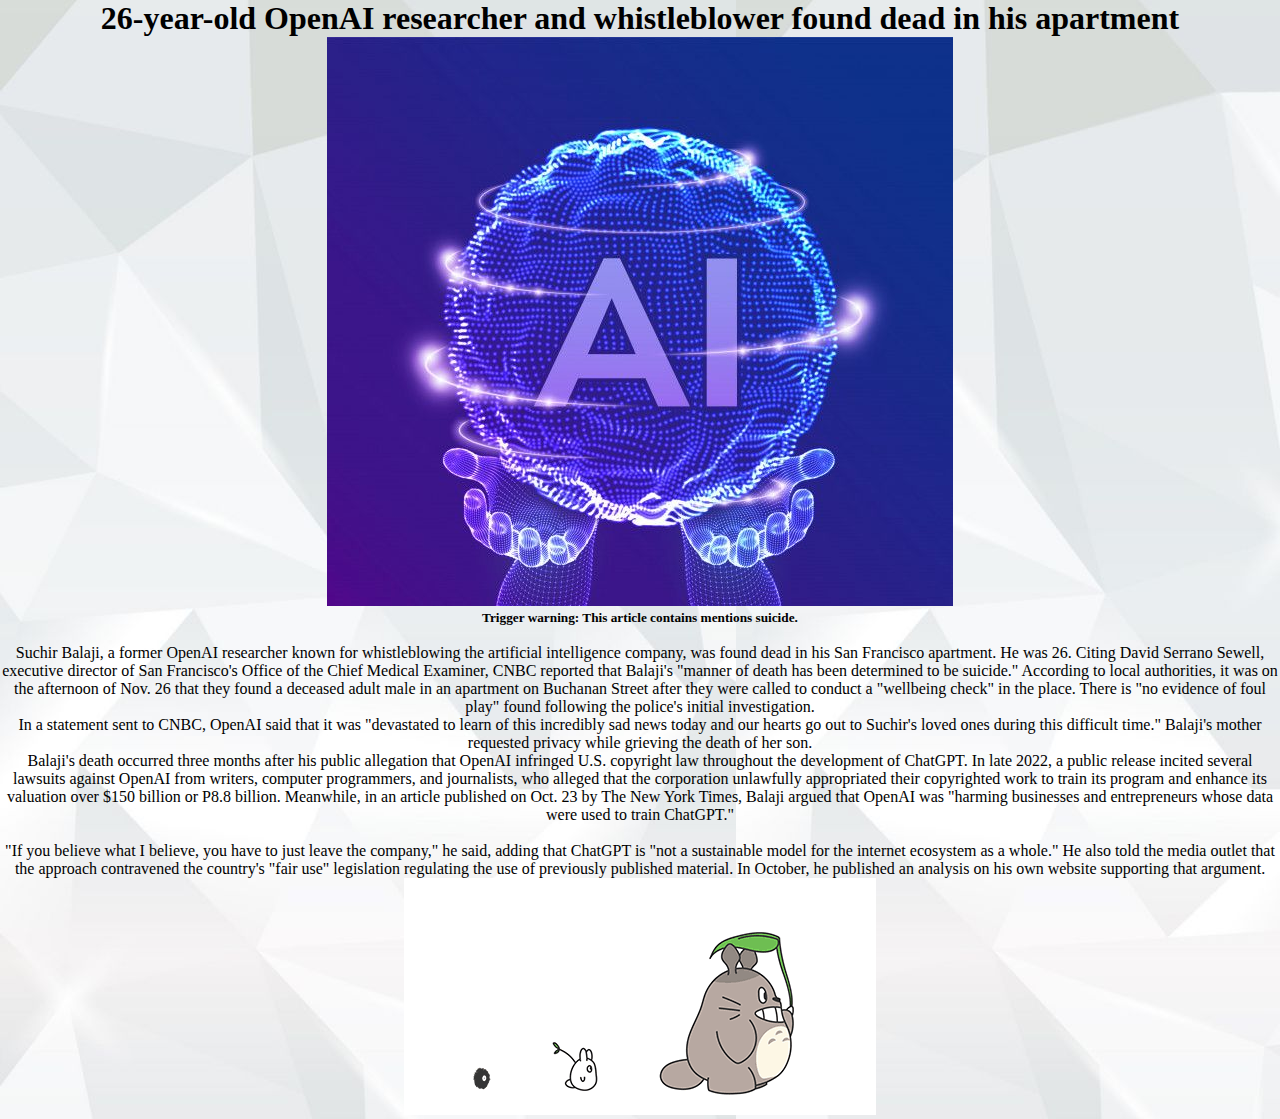
<file: ai.html>
<!DOCTYPE html>
<html lang="en">
<head>
    <meta charset="UTF-8">
    <meta name="viewport" content="width=device-width, initial-scale=1.0">
    <title>26-year-old OpenAI researcher and whistleblower found dead in his apartment</title>
    <link rel="stylesheet" href="style.css"> 
    <link rel="shortcut icon" href="image/favicon.png" type="image/x-icon">

</head>
<body>
    <h1>26-year-old OpenAI researcher and whistleblower found dead in his apartment</h1>
    <img src="image/ai.jpg" alt="">
    <p>
       <h5> Trigger warning: This article contains mentions suicide. </h5>
       <br>

        
        Suchir Balaji, a former OpenAI researcher known for whistleblowing the artificial intelligence company, was found dead in his San Francisco apartment. He was 26. 
        
        Citing David Serrano Sewell, executive director of San Francisco's Office of the Chief Medical Examiner, CNBC reported that Balaji's "manner of death has been determined to be suicide." 
        
        According to local authorities, it was on the afternoon of Nov. 26 that they found a deceased adult male in an apartment on Buchanan Street after they were called to conduct a "wellbeing check" in the place. 
        
        There is "no evidence of foul play" found following the police's initial investigation.

       <br>
       
        
        
        In a statement sent to CNBC, OpenAI said that it was "devastated to learn of this incredibly sad news today and our hearts go out to Suchir's loved ones during this difficult time."
        
        Balaji's mother requested privacy while grieving the death of her son. 
        <br>


        
        Balaji's death occurred three months after his public allegation that OpenAI infringed U.S. copyright law throughout the development of ChatGPT. 
        
        In late 2022, a public release incited several lawsuits against OpenAI from writers, computer programmers, and journalists, who alleged that the corporation unlawfully appropriated their copyrighted work to train its program and enhance its valuation over $150 billion or P8.8 billion. 
        
        Meanwhile, in an article published on Oct. 23 by The New York Times, Balaji argued that OpenAI was "harming businesses and entrepreneurs whose data were used to train ChatGPT." 
        <br>
        <br>
        
        "If you believe what I believe, you have to just leave the company," he said, adding that ChatGPT is "not a sustainable model for the internet ecosystem as a whole."
        

        He also told the media outlet that the approach contravened the country's "fair use" legislation regulating the use of previously published material. In October, he published an analysis on his own website supporting that argument.</p>
    <img src="image/WALK.gif" alt="">
</body>
</html>
</file>
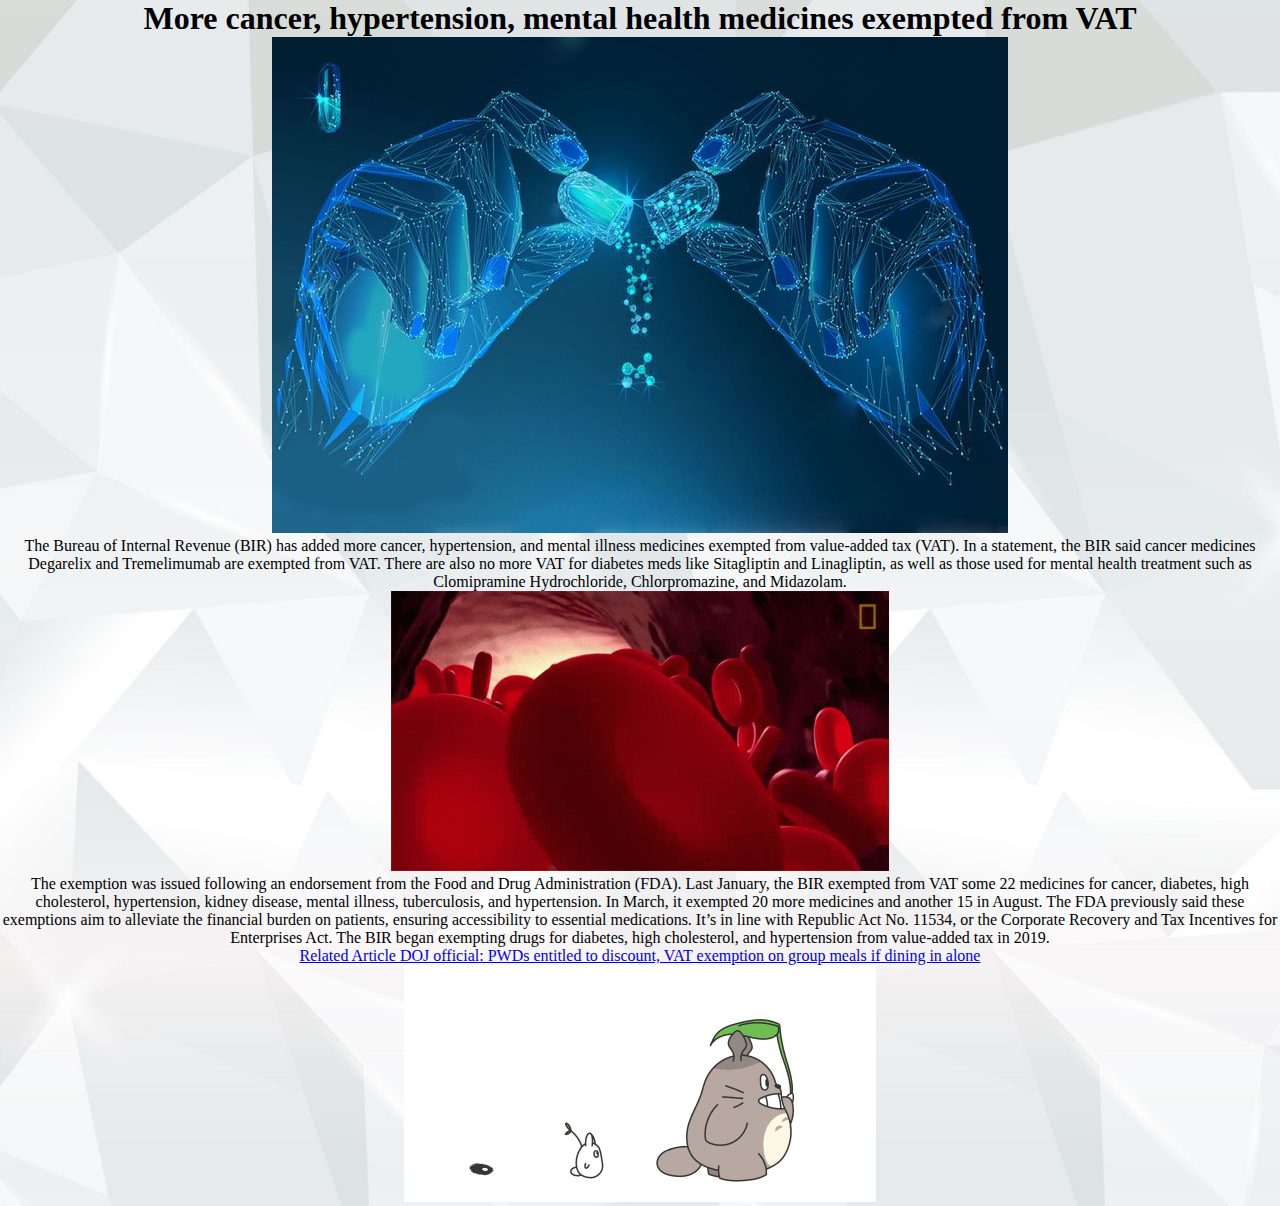
<file: cancer.html>
<!DOCTYPE html>
<html lang="en">
<head>
    <meta charset="UTF-8">
    <meta name="viewport" content="width=device-width, initial-scale=1.0">
    <title>More cancer, hypertension, mental health medicines exempted from VAT</title>
    <link rel="stylesheet" href="style.css">
    <link rel="shortcut icon" href="image/favicon.png" type="image/x-icon">
</head>
<body>
    <h1>More cancer, hypertension, mental health medicines exempted from VAT</h1>
    
    <img src="image/med.jpg" alt="">

    <p>
        The Bureau of Internal Revenue (BIR) has added more cancer, hypertension, and mental illness medicines exempted from value-added tax (VAT).
        
        In a statement, the BIR said cancer medicines Degarelix and Tremelimumab are exempted from VAT.
        
        There are also no more VAT for diabetes meds like Sitagliptin and Linagliptin, as well as those used for mental health treatment such as Clomipramine Hydrochloride, Chlorpromazine, and Midazolam.</p>

         <img src="image/GIF.MED.gif" alt="">

        <p>The exemption was issued following an endorsement from the Food and Drug Administration (FDA).


            Last January, the BIR exempted from VAT some 22 medicines for cancer, diabetes, high cholesterol, hypertension, kidney disease, mental illness, tuberculosis, and hypertension.
            
            In March, it exempted 20 more medicines and another 15 in August.
            
            The FDA previously said these exemptions aim to alleviate the financial burden on patients, ensuring accessibility to essential medications. It’s in line with Republic Act No. 11534, or the Corporate Recovery and Tax Incentives for Enterprises Act.
            
            The BIR began exempting drugs for diabetes, high cholesterol, and hypertension from value-added tax in 2019.</p>

       <a href="https://philstarlife.com/news-and-views/216816-doj-official-pwds-discount-vat-exemption-group-meals-if-dining-in-alone">
        Related Article
        DOJ official: PWDs entitled to discount, VAT exemption on group meals if dining in alone</a>   

        <br>
        <img src="image/WALK.gif" alt="">
</body>

</html>
</file>
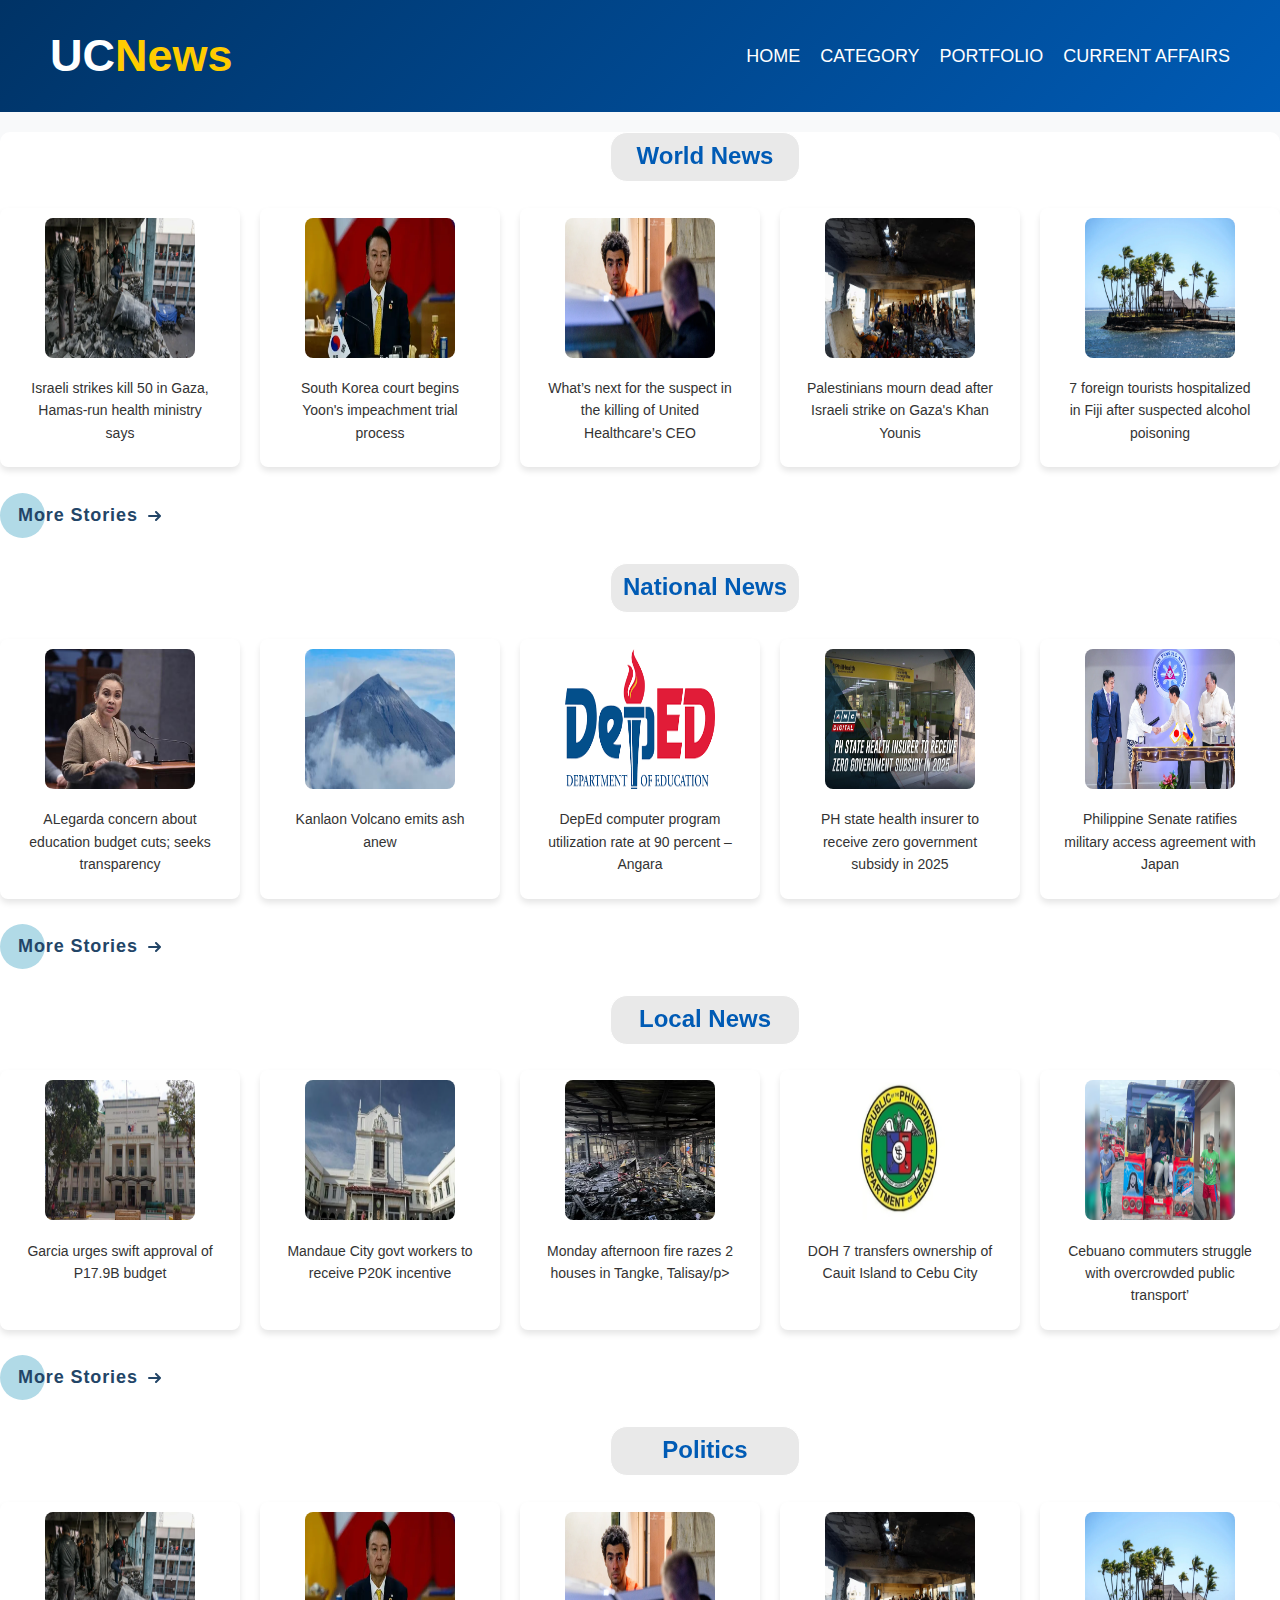
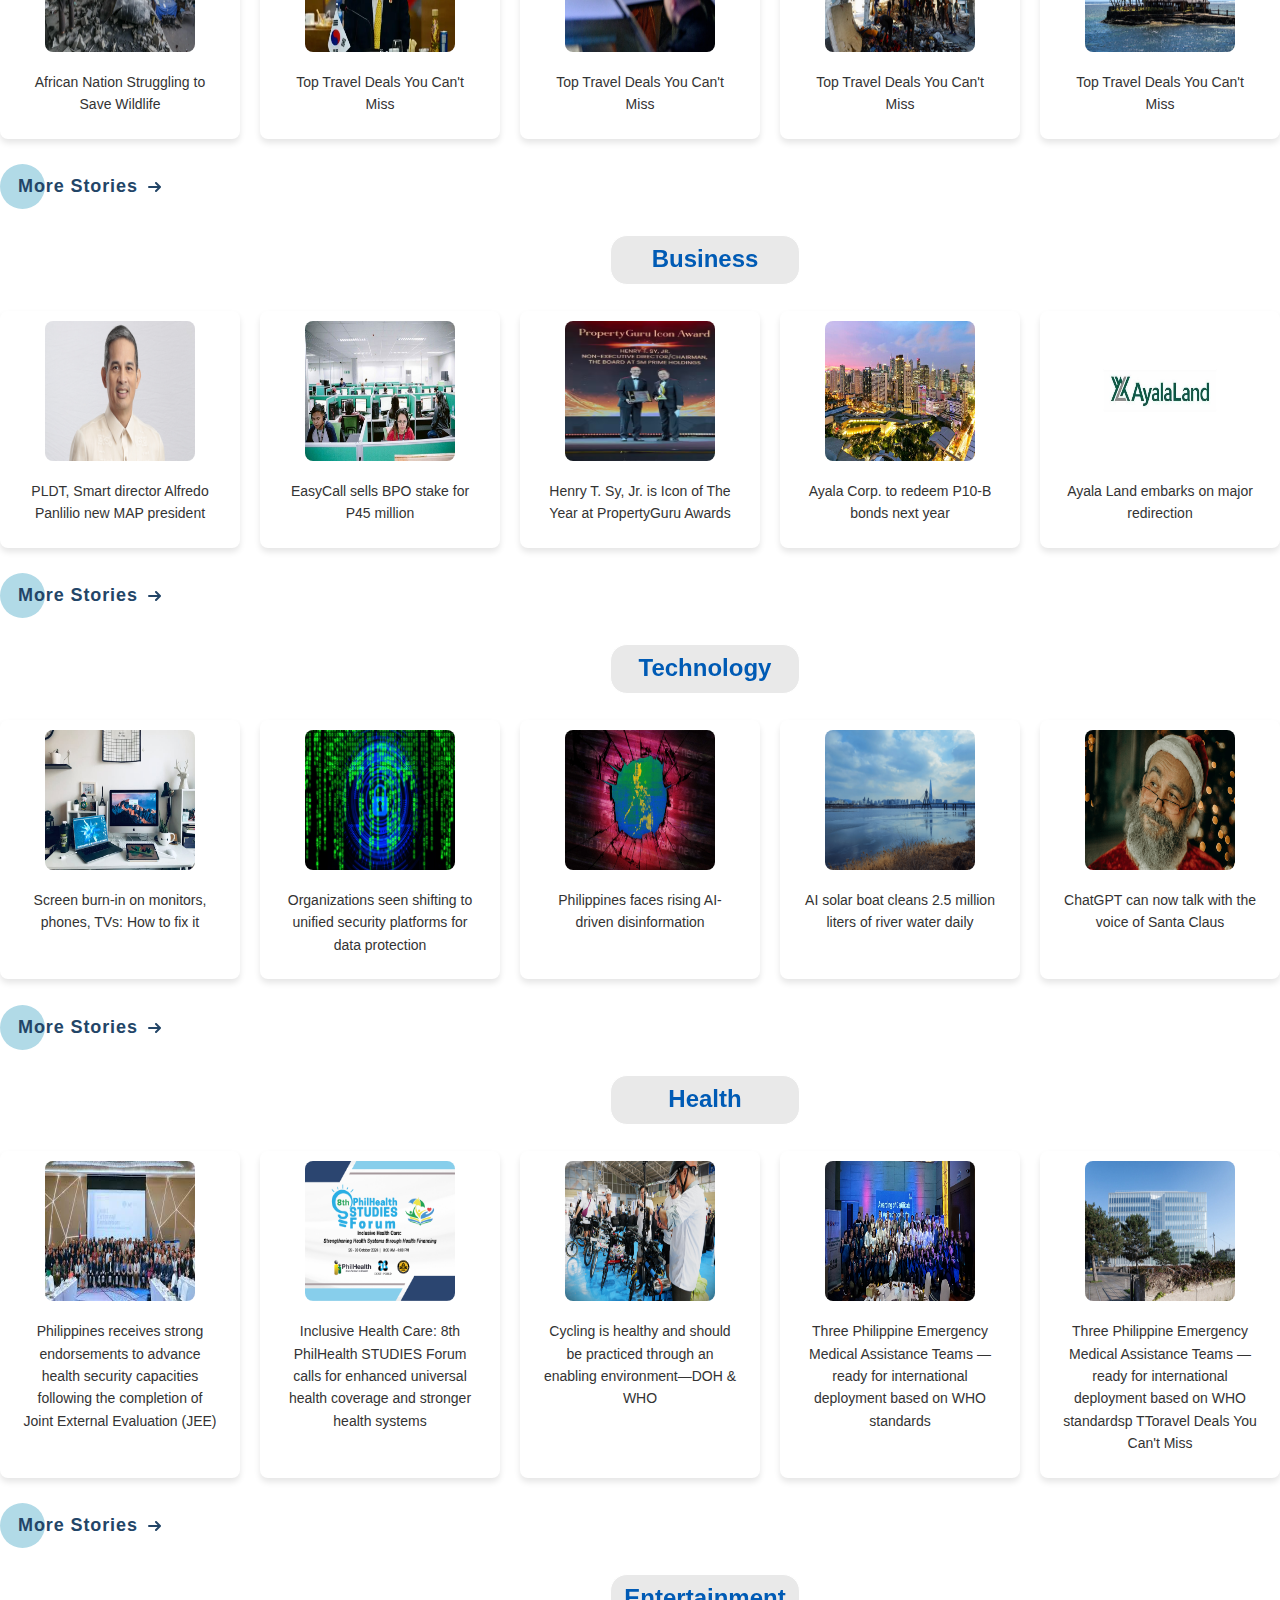
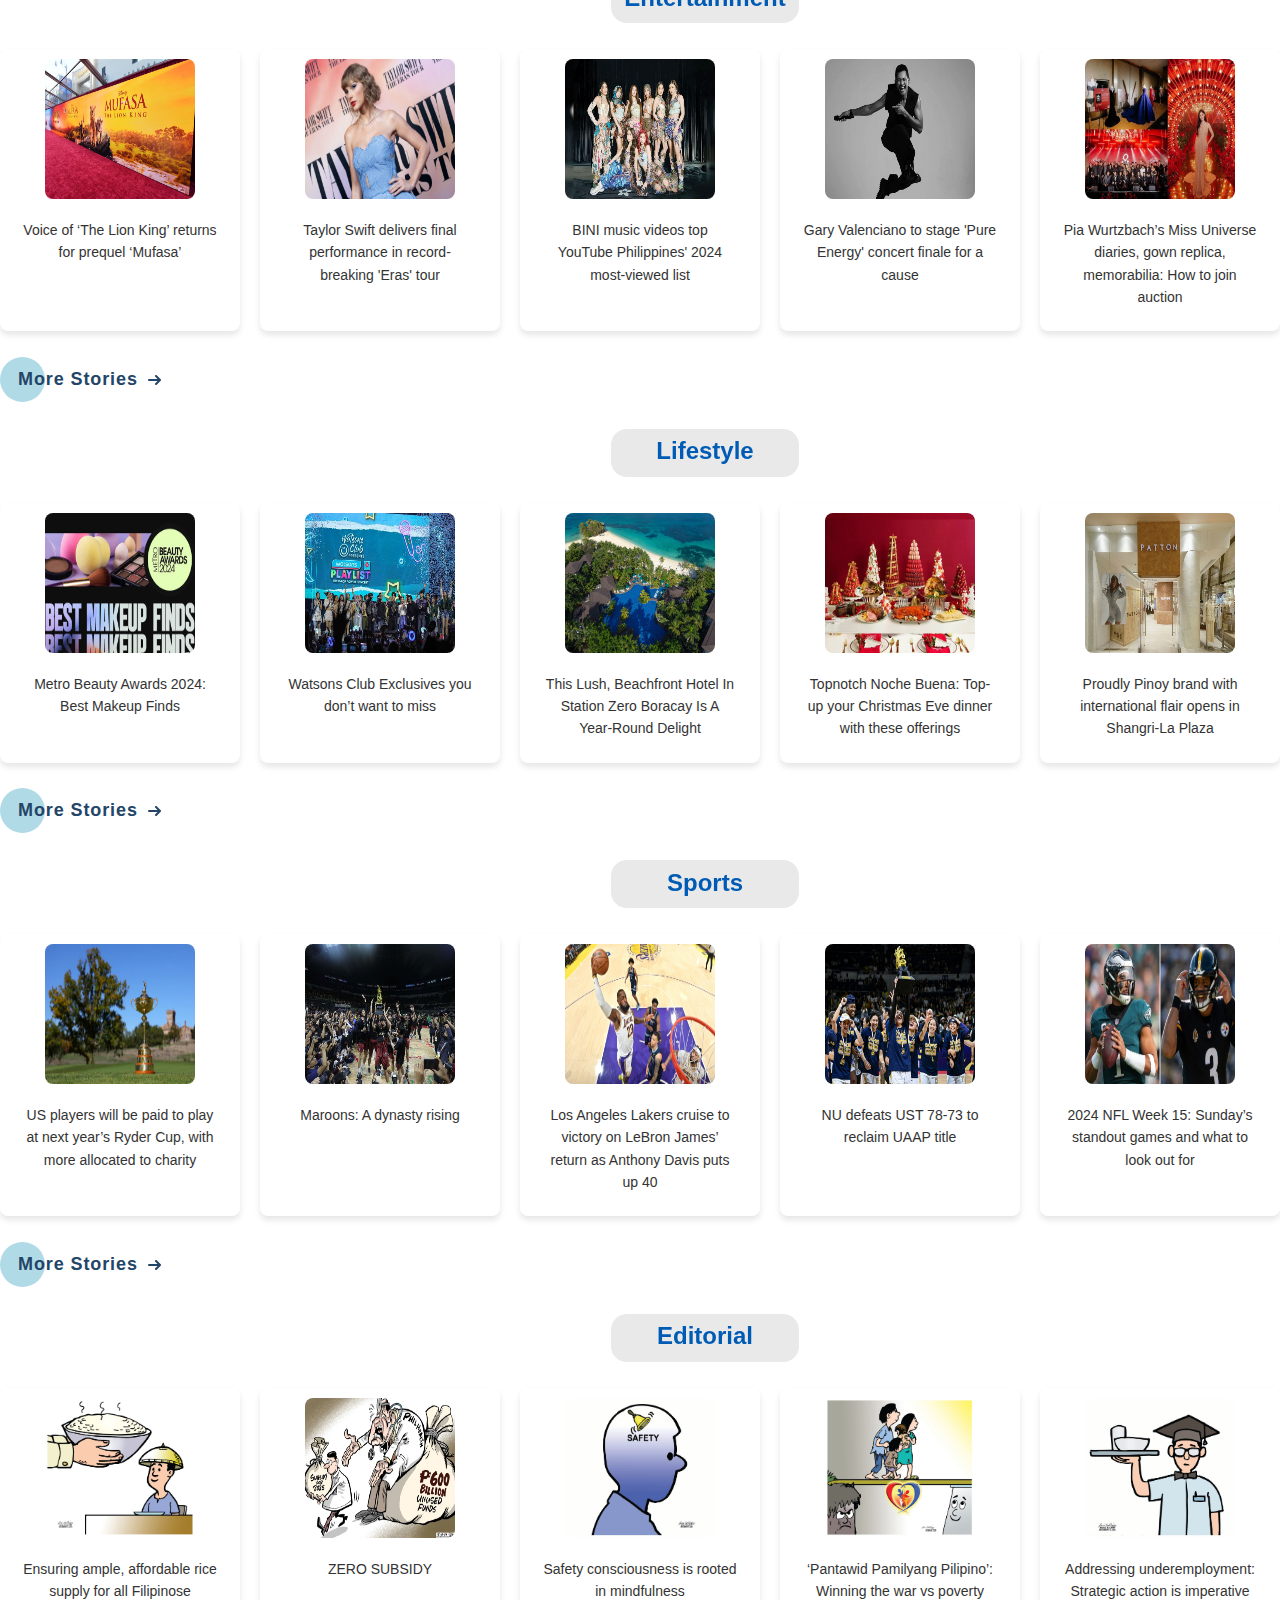
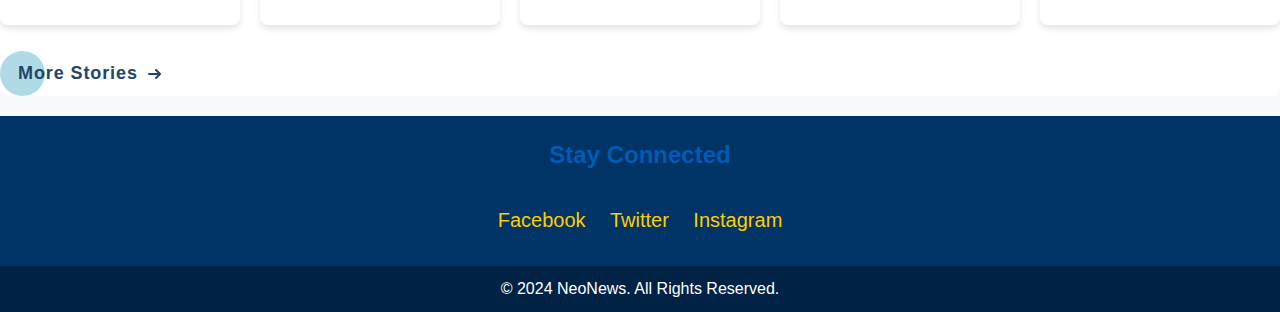
<file: category.html>
<!DOCTYPE html>
<html lang="en">
<head>
    <meta charset="UTF-8">
    <meta name="viewport" content="width=device-width, initial-scale=1.0">
<link rel="shortcut icon" href="favicon-32x32.png" type="image/x-icon">

    <title>NeoNews - Your News Hub</title>
<link rel="stylesheet" href="second.css">
</head>
<body>
    <!-- Header -->
    <header>
        <a href="index.html">
            <div class="logo">UC<span>News</span></div>
        </a>
        <nav>
            <ul>
                <li><a href = "index.html">HOME</a></li>
                <li><a href = "category.html">CATEGORY</a></li>
                <li><a href = "potfolio.html">PORTFOLIO</a></li>
                <li><a href = "page.html">CURRENT AFFAIRS</a></li>
               
            </ul>
        </nav>
    </header>

    <!-- What's New -->
    <section class="whats-new">
        <div class="card">
        <h2>World News</h2>
        </div>
        <br>
        <div class="whats-new-grid">
            <div class="news-card">
                <img src="images/uno.webp" alt="New 1">
                <p>Israeli strikes kill 50 in Gaza, Hamas-run health ministry says</p>
            </div>
            <div class="news-card">
                <img src="images/dos.webp" alt="New 2">
                <p>South Korea court begins Yoon's impeachment trial process</p>
            </div>
            <div class="news-card">
                <img src="images/tres.webp" alt="New 2">
                <p>What’s next for the suspect in the killing of United Healthcare’s CEO</p>
            </div>
            <div class="news-card">
                <img src="images/cuatro.avif" alt="New 2">
                <p>Palestinians mourn dead after Israeli strike on Gaza's Khan Younis
                </p>
            </div>
            <div class="news-card">
                <img src="images/cinco.webp"New 2">
                <p>7 foreign tourists hospitalized in Fiji after suspected alcohol poisoning</p>
                
            </div>
        </div>
        <br>
        <button class="cta">
          <span>More Stories</span>
          <svg width="15px" height="10px" viewBox="0 0 13 10">
            <path d="M1,5 L11,5"></path>
            <polyline points="8 1 12 5 8 9"></polyline>
          </svg>
        </button>
        
<br> <br>
<div class="card">
    <h2>National News</h2>
    </div>
    <br>
        <div class="whats-new-grid">
            <div class="news-card">
                <img src="images/six.avif" alt="New 1">
                <p>ALegarda concern about education budget cuts; seeks transparency</p>
            </div>
            <div class="news-card">
                <img src="images/seven.avif" alt="New 2">
                <p>Kanlaon Volcano emits ash anew</p>
            </div>
            <div class="news-card">
                <img src="images/otso.png" alt="New 2">
                <p>DepEd computer program utilization rate at 90 percent – Angara</p>
            </div>
            <div class="news-card">
                <img src="images/nine.jpg" alt="New 2">
                <p>PH state health insurer to receive zero government subsidy in 2025</p>
            </div>
            <div class="news-card">
                <img src="images/dies.webp" alt="New 2">
                <p>Philippine Senate ratifies military access agreement with Japan</p>
            </div>
        </div>
<br>
<button class="cta">
    <span>More Stories</span>
    <svg width="15px" height="10px" viewBox="0 0 13 10">
      <path d="M1,5 L11,5"></path>
      <polyline points="8 1 12 5 8 9"></polyline>
    </svg>
  </button>
        <br> <br>
        
        <div class="card">
            <h2>Local News</h2>
            </div>
            <br>
        <div class="whats-new-grid">
            <div class="news-card">
                <img src="images/eleven.avif" alt="New 1">
                <p>Garcia urges swift approval of P17.9B budget</p>
            </div>
            <div class="news-card">
                <img src="images/twelve.avif" alt="New 2">
                <p>Mandaue City govt workers to receive P20K incentive</p>
            </div>
            <div class="news-card">
                <img src="images/trese.avif" alt="New 2">
                <p>Monday afternoon fire razes 2 houses in Tangke, Talisay/p>
            </div>
            <div class="news-card">
                <img src="images/katorse.avif" alt="New 2">
                <p>DOH 7 transfers ownership of Cauit Island to Cebu City</p>
            </div>
            <div class="news-card">
                <img src="images/kinse.avif" alt="New 2">
                <p>Cebuano commuters struggle with overcrowded public transport’</p>
            </div>
        </div>
<br>
<button class="cta">
    <span>More Stories</span>
    <svg width="15px" height="10px" viewBox="0 0 13 10">
      <path d="M1,5 L11,5"></path>
      <polyline points="8 1 12 5 8 9"></polyline>
    </svg>
  </button>
        <br> <br>
        <div class="card">
            <h2>Politics</h2>
            </div>
            <br>
        <div class="whats-new-grid">
            <div class="news-card">
                <img src="images/uno.webp" alt="New 1">
                <p>African Nation Struggling to Save Wildlife</p>
            </div>
            <div class="news-card">
                <img src="images/dos.webp" alt="New 2">
                <p>Top Travel Deals You Can't Miss</p>
            </div>
            <div class="news-card">
                <img src="images/tres.webp" alt="New 2">
                <p>Top Travel Deals You Can't Miss</p>
            </div>
            <div class="news-card">
                <img src="images/cuatro.avif" alt="New 2">
                <p>Top Travel Deals You Can't Miss</p>
            </div>
            <div class="news-card">
                <img src="images/cinco.webp" alt="New 2">
                <p>Top Travel Deals You Can't Miss</p>
            </div>
        </div>
<br>
<button class="cta">
    <span>More Stories</span>
    <svg width="15px" height="10px" viewBox="0 0 13 10">
      <path d="M1,5 L11,5"></path>
      <polyline points="8 1 12 5 8 9"></polyline>
    </svg>
  </button>
        <br><br>
        <div class="card">
            <h2>Business</h2>
            </div>
            <br>
        <div class="whats-new-grid">
            <div class="news-card">
                <img src="images/sixteen.jpg" alt="New 1">
                <p>PLDT, Smart director Alfredo Panlilio new MAP president</p>
            </div>
            <div class="news-card">
                <img src="images/seventeen.jpg" alt="New 2">
                <p>EasyCall sells BPO stake for P45 million</p>
            </div>
            <div class="news-card">
                <img src="images/eighteen.avif" alt="New 2">
                <p>Henry T. Sy, Jr. is Icon of The Year at PropertyGuru Awards</p>
            </div>
            <div class="news-card">
                <img src="images/ninteen.jpg" alt="New 2">
                <p>Ayala Corp. to redeem P10-B bonds next year</p>
            </div>
            <div class="news-card">
                <img src="images/twenty.jpg" alt="New 2">
                <p>Ayala Land embarks on major redirection</p>
            </div>
        </div>
<br>
<button class="cta">
    <span>More Stories</span>
    <svg width="15px" height="10px" viewBox="0 0 13 10">
      <path d="M1,5 L11,5"></path>
      <polyline points="8 1 12 5 8 9"></polyline>
    </svg>
  </button>
        <br><br>

        <div class="card">
            <h2>Technology</h2>
            </div>
            <br>
        <div class="whats-new-grid">
            <div class="news-card">
                <img src="images/aa.jpg" alt="New 1">
                <p>Screen burn-in on monitors, phones, TVs: How to fix it</p>
            </div>
            <div class="news-card">
                <img src="images/bb.jpg" alt="New 2">
                <p>Organizations seen shifting to unified security platforms for data protection</p>
            </div>
            <div class="news-card">
                <img src="images/cc.webp" alt="New 2">
                <p>Philippines faces rising AI-driven disinformation</p>
            </div>
            <div class="news-card">
                <img src="images/dd.png" alt="New 2">
                <p>AI solar boat cleans 2.5 million liters of river water daily</p>
            </div>
            <div class="news-card">
                <img src="images/ee.png" alt="New 2">
                <p>ChatGPT can now talk with the voice of Santa Claus</p>
            </div>
        </div>
<br>
<button class="cta">
    <span>More Stories</span>
    <svg width="15px" height="10px" viewBox="0 0 13 10">
      <path d="M1,5 L11,5"></path>
      <polyline points="8 1 12 5 8 9"></polyline>
    </svg>
  </button>
        <br><br>

        <div class="card">
            <h2>Health</h2>
            </div>
            <br>
        <div class="whats-new-grid">
            <div class="news-card">
                <img src="images/ff.jpg" alt="New 1">
                <p>Philippines receives strong endorsements to advance health security capacities following the completion of Joint External Evaluation (JEE)</p>
            </div>
            <div class="news-card">
                <img src="images/gg.png" alt="New 2">
                <p>Inclusive Health Care: 8th PhilHealth STUDIES Forum calls for enhanced universal health coverage and stronger health systems</p>
            </div>
            <div class="news-card">
                <img src="images/hh.jpg" alt="New 2">
                <p>Cycling is healthy and should be practiced through an enabling environment—DOH & WHO</p>
            </div>
            <div class="news-card">
                <img src="images/ii.jpeg" alt="New 2">
                <p>Three Philippine Emergency Medical Assistance Teams — ready for international deployment based on WHO standards</p>
            </div>
            <div class="news-card">
                <img src="images/jj.jpg" alt="New 2">
                <p>Three Philippine Emergency Medical Assistance Teams — ready for international deployment based on WHO standardsp TToravel Deals You Can't Miss</p>
            </div>
        </div>
<br>
<button class="cta">
    <span>More Stories</span>
    <svg width="15px" height="10px" viewBox="0 0 13 10">
      <path d="M1,5 L11,5"></path>
      <polyline points="8 1 12 5 8 9"></polyline>
    </svg>
  </button>
        <br><br>

        <div class="card">
            <h2>Entertainment</h2>
            </div>
            <br>
        <div class="whats-new-grid">
            <div class="news-card">
                <img src="images/kk.avif" alt="New 1">
                <p>Voice of ‘The Lion King’ returns for prequel ‘Mufasa’                </p>
            </div>
            <div class="news-card">
                <img src="images/ll.jpg" alt="New 2">
                <p>Taylor Swift delivers final performance in record-breaking 'Eras' tour</p>
            </div>
            <div class="news-card">
                <img src="images/mm.jpg" alt="New 2">
                <p>BINI music videos top YouTube Philippines' 2024 most-viewed list</p>
            </div>
            <div class="news-card">
                <img src="images/nn.jpg" alt="New 2">
                <p>Gary Valenciano to stage 'Pure Energy' concert finale for a cause</p>
            </div>
            <div class="news-card">
                <img src="images/oo.jpg" alt="New 2">
                <p> Pia Wurtzbach’s Miss Universe diaries, gown replica, memorabilia: How to join auction</p>
            </div>
        </div>
<br>
<button class="cta">
    <span>More Stories</span>
    <svg width="15px" height="10px" viewBox="0 0 13 10">
      <path d="M1,5 L11,5"></path>
      <polyline points="8 1 12 5 8 9"></polyline>
    </svg>
  </button>
        <br><br>

        <div class="card">
            <h2>Lifestyle</h2>
            </div>
            <br>
        <div class="whats-new-grid">
            <div class="news-card">
                <img src="images/pp.jpg" alt="New 1">
                <p>Metro Beauty Awards 2024: Best Makeup Finds</p>
            </div>
            <div class="news-card">
                <img src="images/qq.jpg" alt="New 2">
                <p>Watsons Club Exclusives you don’t want to miss</p>
            </div>
            <div class="news-card">
                <img src="images/rr.jpg" alt="New 2">
                <p>This Lush, Beachfront Hotel In Station Zero Boracay Is A Year-Round Delight</p>
            </div>
            <div class="news-card">
                <img src="images/ss.jpg" alt="New 2">
                <p>Topnotch Noche Buena: Top-up your Christmas Eve dinner with these offerings</p>
            </div>
            <div class="news-card">
                <img src="images/tt.jpg" alt="New 2">
                <p>Proudly Pinoy brand with international flair opens in Shangri-La Plaza</p>
            </div>
        </div>
<br>
<button class="cta">
    <span>More Stories</span>
    <svg width="15px" height="10px" viewBox="0 0 13 10">
      <path d="M1,5 L11,5"></path>
      <polyline points="8 1 12 5 8 9"></polyline>
    </svg>
  </button>
        <br><br>

        <div class="card">
            <h2>Sports</h2>
            </div>
            <br>
        <div class="whats-new-grid">
            <div class="news-card">
                <img src="images/1.webp" alt="New 1">
                <p>US players will be paid to play at next year’s Ryder Cup, with more allocated to charity</p>
            </div>
            <div class="news-card">
                <img src="images/2.jpg" alt="New 2">
                <p>Maroons: A dynasty rising</p>
            </div>
            <div class="news-card">
                <img src="images/3.webp" alt="New 2">
                <p>Los Angeles Lakers cruise to victory on LeBron James’ return as Anthony Davis puts up 40</p>
            </div>
            <div class="news-card">
                <img src="images/4.jpg" alt="New 2">
                <p>NU defeats UST 78-73 to reclaim UAAP title</p>
            </div>
            <div class="news-card">
                <img src="images/5.webp" alt="New 2">
                <p>2024 NFL Week 15: Sunday’s standout games and what to look out for</p>
            </div>
        </div>
<br>
<button class="cta">
    <span>More Stories</span>
    <svg width="15px" height="10px" viewBox="0 0 13 10">
      <path d="M1,5 L11,5"></path>
      <polyline points="8 1 12 5 8 9"></polyline>
    </svg>
  </button>
        <br> <br>

        <div class="card">
            <h2>Editorial</h2>
            </div>
            <br>
        <div class="whats-new-grid">
            <div class="news-card">
                <img src="images/uu.jpg" alt="New 1">
                <p>Ensuring ample, affordable rice supply for all Filipinose</p>
            </div>
            <div class="news-card">
                <img src="images/vv.webp" alt="New 2">
                <p>ZERO SUBSIDY</p>
            </div>
            <div class="news-card">
                <img src="images/ww.jpg" alt="New 2">
                <p>Safety consciousness is rooted in mindfulness</p>
            </div>
            <div class="news-card">
                <img src="images/xx.jpg" alt="New 2">
                <p>‘Pantawid Pamilyang Pilipino’: Winning the war vs poverty</p>
            </div>
            <div class="news-card">
                <img src="images/yy.jpg" alt="New 2">
                <p>Addressing underemployment: Strategic action is imperative</p>
            </div>
        </div>
<br>
<button class="cta">
    <span>More Stories</span>
    <svg width="15px" height="10px" viewBox="0 0 13 10">
      <path d="M1,5 L11,5"></path>
      <polyline points="8 1 12 5 8 9"></polyline>
    </svg>
  </button>
        <br> 
       
    </section>

    <!-- Stay Connected -->
    <section class="stay-connected">
        <h2>Stay Connected</h2>
        <ul>
            <li><a href="#"><i class="fa-brands fa-facebook"></i> Facebook</a></li>
            <li><a href="#"><i class="fa-brands fa-twitter"></i> Twitter</a></li>
            <li><a href="#"><i class="fa-brands fa-instagram"></i> Instagram</a></li>
        </ul>
    </section>

    <!-- Footer -->
    <footer>
        <p>&copy; 2024 NeoNews. All Rights Reserved.</p>
    </footer>
</body>
</html>
</file>
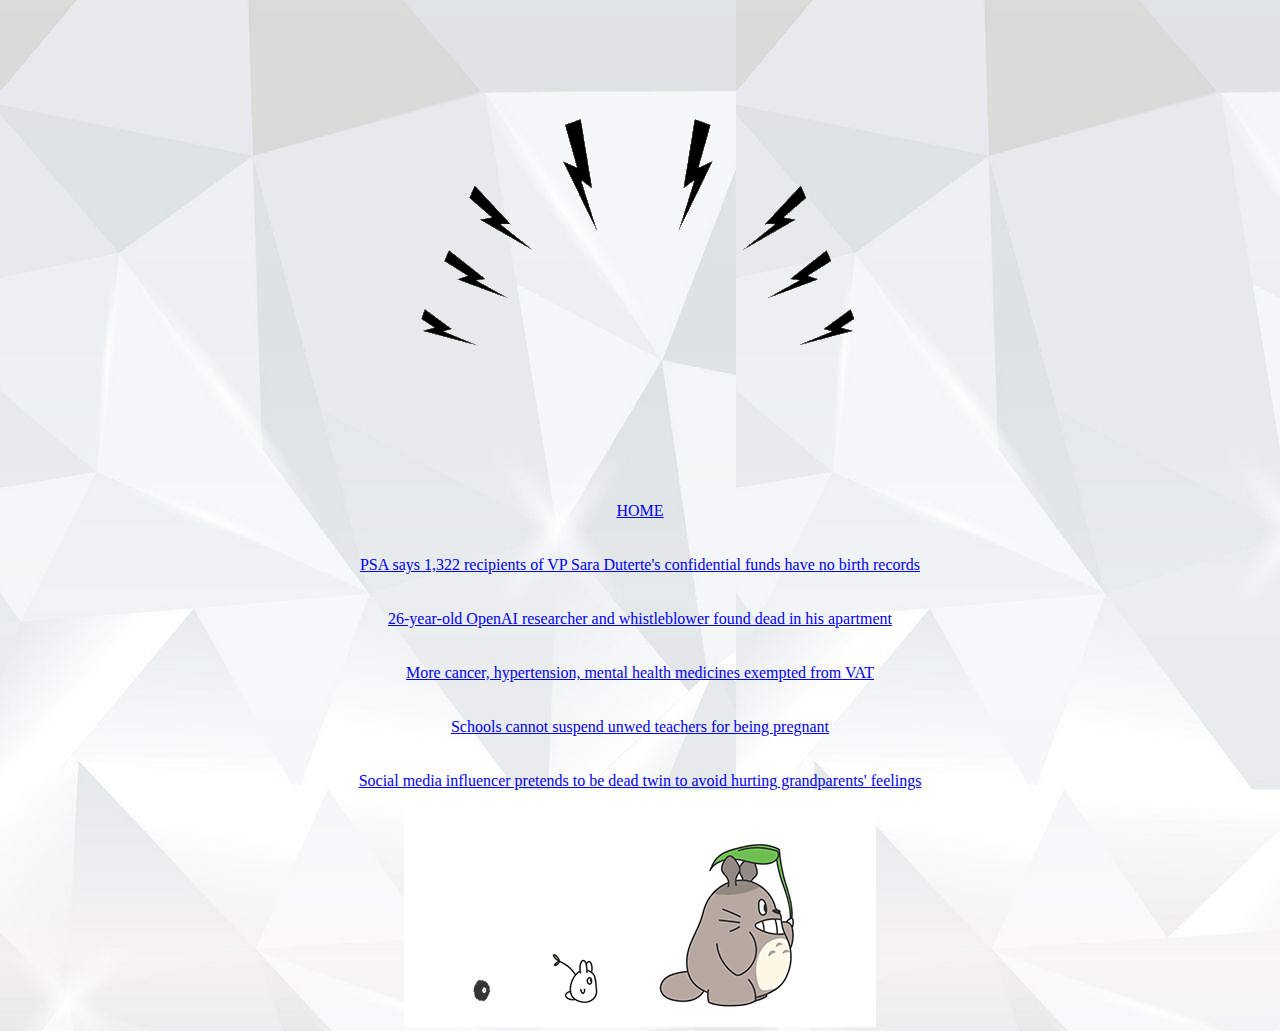
<file: page.html>
<!DOCTYPE html>
<html lang="en">
<head>
    <meta charset="UTF-8">
    <meta name="viewport" content="width=device-width, initial-scale=1.0">
    <title>Page</title>
    <link rel="stylesheet" href="style.css">
    <link rel="shortcut icon" href="image/favicon.png" type="image/x-icon">
    <style>
     img{
      justify-content: center;
      

     }

    </style>
   

    
</head>
<body>
    <div class="bri">
        <img src="image/KIDLAT.gif" alt="">


    </div>
    
    <br>
    <ul>
    <a href="Index.html">HOME</a>
    </ul>
    <br>
    <br>
    <ul>
        
           
     <a href="Vp.html">PSA says 1,322 recipients of VP Sara Duterte's confidential funds have no birth records</a>
    </ul>

    <br>
    <br>
   <ul>
    <a href="ai.html">26-year-old OpenAI researcher and whistleblower found dead in his apartment</a>
   </ul>
    <br>
    <br>
     <ul>
    <a href="cancer.html">More cancer, hypertension, mental health medicines exempted from VAT</a>
     </ul>
    <br>
    <br>
     <ul>
    <a href="school.html">Schools cannot suspend unwed teachers for being pregnant</a>
     </ul>
    <br>
    
    <br>
     <ul>
    <a href="social.html">Social media influencer pretends to be dead twin to avoid hurting grandparents' feelings</a>
    </ul>

    <img src="image/WALK.gif" alt="">
</body>
</html>
</file>
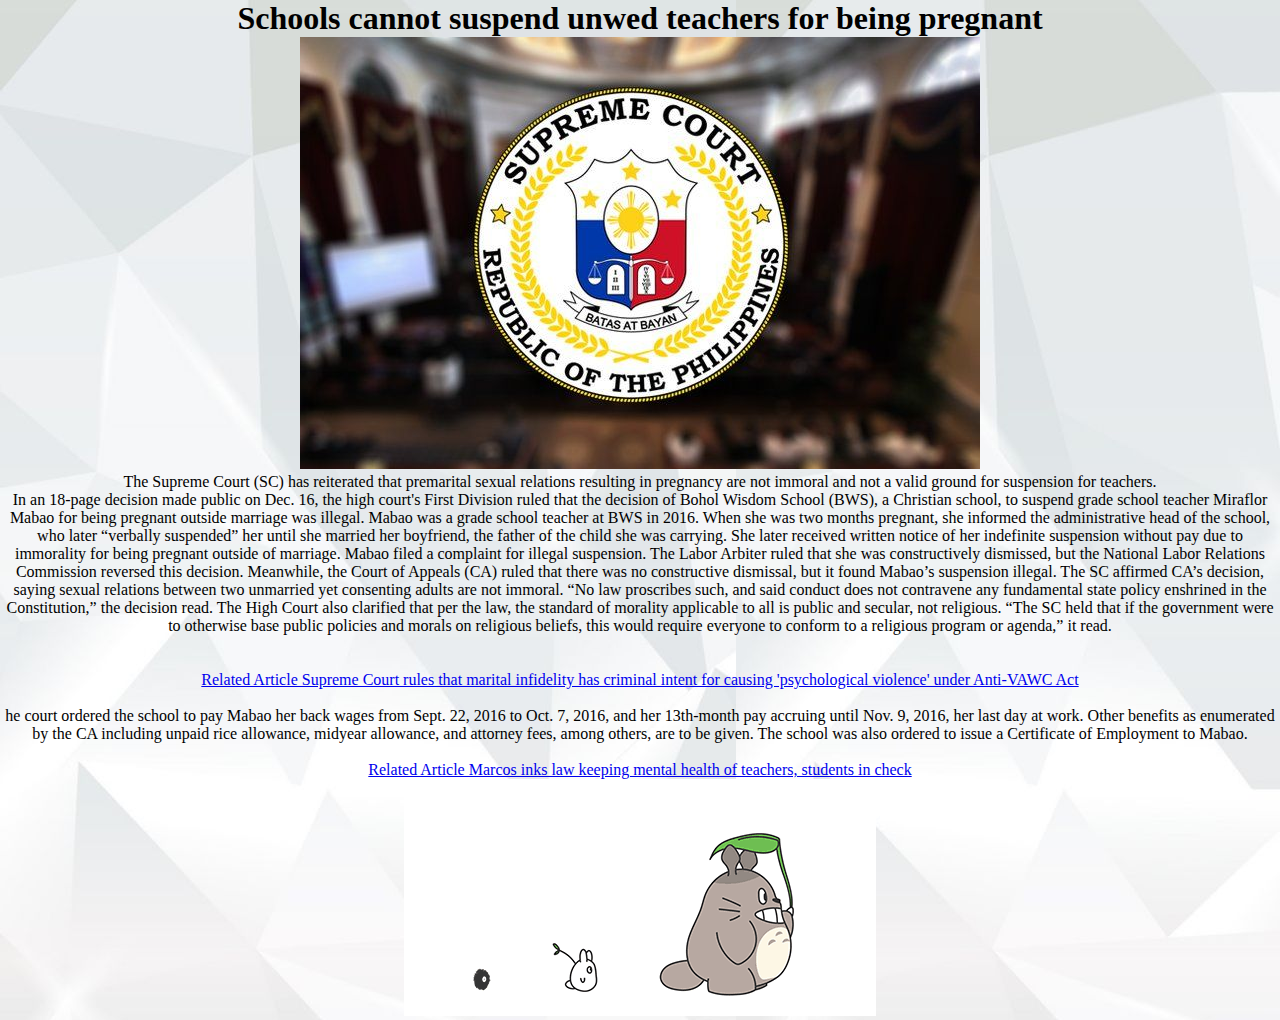
<file: school.html>
<!DOCTYPE html>
<html lang="en">
<head>
    <meta charset="UTF-8">
    <meta name="viewport" content="width=device-width, initial-scale=1.0">
    <title>Schools cannot suspend unwed teachers for being pregnant</title>
    <link rel="stylesheet" href="style.css">
    <link rel="shortcut icon" href="image/favicon.png" type="image/x-icon">
</head>
<body>
    <h1>Schools cannot suspend unwed teachers for being pregnant</h1>
    <img src="image/court.jpg" alt="">
    
    <p>
        The Supreme Court (SC) has reiterated that premarital sexual relations resulting in pregnancy are not immoral and not a valid ground for suspension for teachers.
        <br>
        
        In an 18-page decision made public on Dec. 16, the high court's First Division ruled that the decision of Bohol Wisdom School (BWS), a Christian school, to suspend grade school teacher Miraflor Mabao for being pregnant outside marriage was illegal. 
        
        Mabao was a grade school teacher at BWS in 2016. When she was two months pregnant, she informed the administrative head of the school, who later “verbally suspended” her until she married her boyfriend, the father of the child she was carrying. 
        
        She later received written notice of her indefinite suspension without pay due to immorality for being pregnant outside of marriage. 
        
        Mabao filed a complaint for illegal suspension. The Labor Arbiter ruled that she was constructively dismissed, but the National Labor Relations Commission reversed this decision. 
        
        Meanwhile, the Court of Appeals (CA) ruled that there was no constructive dismissal, but it found Mabao’s suspension illegal. 
        
        The SC affirmed CA’s decision, saying sexual relations between two unmarried yet consenting adults are not immoral. 
        
        “No law proscribes such, and said conduct does not contravene any fundamental state policy enshrined in the Constitution,” the decision read.  
        
        The High Court also clarified that per the law, the standard of morality applicable to all is public and secular, not religious. 
        
        “The SC held that if the government were to otherwise base public policies and morals on religious beliefs, this would require everyone to conform to a religious program or agenda,” it read. </p>
        <br>
        <br>
     


        <a href="https://philstarlife.com/news-and-views/725288-supreme-court-rules-marital-infidelity-criminal-intent-anti-vawc-act">
            Related Article
            Supreme Court rules that marital infidelity has criminal intent for causing 'psychological violence' under Anti-VAWC Act</a>

      
      <br>
      <br>
     <p>he court ordered the school to pay Mabao her back wages from Sept. 22, 2016 to Oct. 7, 2016, and her 13th-month pay accruing until Nov. 9, 2016, her last day at work. Other benefits as enumerated by the CA including unpaid rice allowance, midyear allowance, and attorney fees, among others, are to be given.

        The school was also ordered to issue a Certificate of Employment to Mabao. </p>
        <br>


        <a href="https://philstarlife.com/news-and-views/344906-marcos-signs-law-keeping-mental-health-teachers-students-in-check">
            Related Article
            Marcos inks law keeping mental health of teachers, students in check</a>
            <br>

    <img src="image/WALK.gif" alt="">

    </body>
</html>
</file>
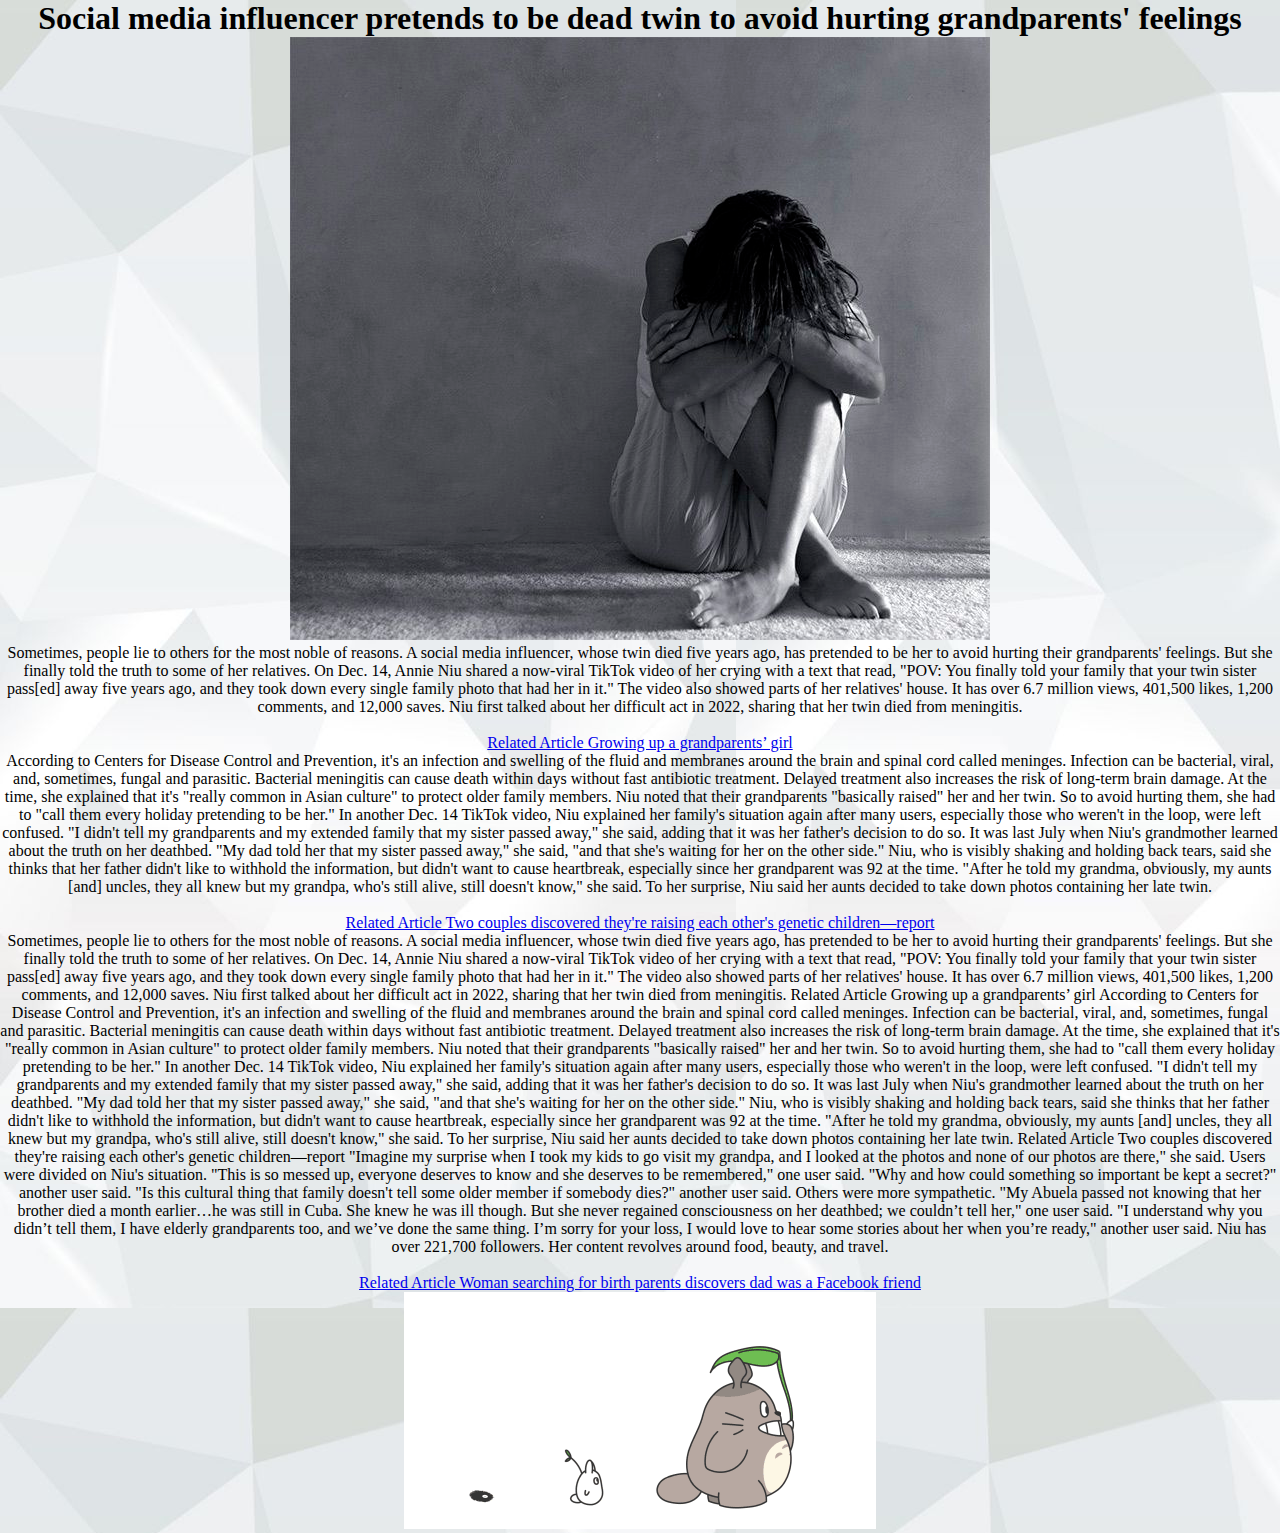
<file: social.html>
<!DOCTYPE html>
<html lang="en">
<head>
    <meta charset="UTF-8">
    <meta name="viewport" content="width=device-width, initial-scale=1.0">
    <title>Social media influencer pretends to be dead twin to avoid hurting grandparents' feelings</title>
    <link rel="stylesheet" href="style.css">
</head>
<body>
    <h1>Social media influencer pretends to be dead twin to avoid hurting grandparents' feelings</h1>
    <img src="image/two.jpg" alt="">
    <P>
        Sometimes, people lie to others for the most noble of reasons.
        
        A social media influencer, whose twin died five years ago, has pretended to be her to avoid hurting their grandparents' feelings. But she finally told the truth to some of her relatives.
        
        On Dec. 14, Annie Niu shared a now-viral TikTok video of her crying with a text that read, "POV: You finally told your family that your twin sister pass[ed] away five years ago, and they took down every single family photo that had her in it."
        
        The video also showed parts of her relatives' house. It has over 6.7 million views, 401,500 likes, 1,200 comments, and 12,000 saves.
        
        Niu first talked about her difficult act in 2022, sharing that her twin died from meningitis.</P>

    <br>
    <a href="https://philstarlife.com/self/878870-growing-up-a-grandparents-girl">
        Related Article
        Growing up a grandparents’ girl</a>


    <br>
    <p>According to Centers for Disease Control and Prevention, it's an infection and swelling of the fluid and membranes around the brain and spinal cord called meninges. Infection can be bacterial, viral, and, sometimes, fungal and parasitic.

        Bacterial meningitis can cause death within days without fast antibiotic treatment. Delayed treatment also increases the risk of long-term brain damage.
        
        At the time, she explained that it's "really common in Asian culture" to protect older family members.
        
        Niu noted that their grandparents "basically raised" her and her twin. So to avoid hurting them, she had to "call them every holiday pretending to be her."
        
        In another Dec. 14 TikTok video, Niu explained her family's situation again after many users, especially those who weren't in the loop, were left confused.
        
        "I didn't tell my grandparents and my extended family that my sister passed away," she said, adding that it was her father's decision to do so.
        
        It was last July when Niu's grandmother learned about the truth on her deathbed.
        
        "My dad told her that my sister passed away," she said, "and that she's waiting for her on the other side."
        
        Niu, who is visibly shaking and holding back tears, said she thinks that her father didn't like to withhold the information, but didn't want to cause heartbreak, especially since her grandparent was 92 at the time.
        
        "After he told my grandma, obviously, my aunts [and] uncles, they all knew but my grandpa, who's still alive, still doesn't know," she said.
        
        To her surprise, Niu said her aunts decided to take down photos containing her late twin.</p>


        <br>


        <a href="https://philstarlife.com/news-and-views/702714-two-couples-discovered-theyre-raising-each-others-genetic-children-report">
            Related Article
            Two couples discovered they're raising each other's genetic children—report</a>


         <br>
         <p>
            Sometimes, people lie to others for the most noble of reasons.
            
            A social media influencer, whose twin died five years ago, has pretended to be her to avoid hurting their grandparents' feelings. But she finally told the truth to some of her relatives.
            
            On Dec. 14, Annie Niu shared a now-viral TikTok video of her crying with a text that read, "POV: You finally told your family that your twin sister pass[ed] away five years ago, and they took down every single family photo that had her in it."
            
            The video also showed parts of her relatives' house. It has over 6.7 million views, 401,500 likes, 1,200 comments, and 12,000 saves.
            
            Niu first talked about her difficult act in 2022, sharing that her twin died from meningitis.
            
            Related Article
            Growing up a grandparents’ girl
            According to Centers for Disease Control and Prevention, it's an infection and swelling of the fluid and membranes around the brain and spinal cord called meninges. Infection can be bacterial, viral, and, sometimes, fungal and parasitic.
            
            Bacterial meningitis can cause death within days without fast antibiotic treatment. Delayed treatment also increases the risk of long-term brain damage.
            
            At the time, she explained that it's "really common in Asian culture" to protect older family members.
            
            Niu noted that their grandparents "basically raised" her and her twin. So to avoid hurting them, she had to "call them every holiday pretending to be her."
            
            In another Dec. 14 TikTok video, Niu explained her family's situation again after many users, especially those who weren't in the loop, were left confused.
            
            "I didn't tell my grandparents and my extended family that my sister passed away," she said, adding that it was her father's decision to do so.
            
            It was last July when Niu's grandmother learned about the truth on her deathbed.
            
            "My dad told her that my sister passed away," she said, "and that she's waiting for her on the other side."
            
            Niu, who is visibly shaking and holding back tears, said she thinks that her father didn't like to withhold the information, but didn't want to cause heartbreak, especially since her grandparent was 92 at the time.
            
            "After he told my grandma, obviously, my aunts [and] uncles, they all knew but my grandpa, who's still alive, still doesn't know," she said.
            
            To her surprise, Niu said her aunts decided to take down photos containing her late twin.
            
            Related Article
            Two couples discovered they're raising each other's genetic children—report
            "Imagine my surprise when I took my kids to go visit my grandpa, and I looked at the photos and none of our photos are there," she said.
            
            Users were divided on Niu's situation.
            
            "This is so messed up, everyone deserves to know and she deserves to be remembered," one user said.
            
            "Why and how could something so important be kept a secret?" another user said.
            
            "Is this cultural thing that family doesn't tell some older member if somebody dies?" another user said.
            
            Others were more sympathetic.
            
            "My Abuela passed not knowing that her brother died a month earlier…he was still in Cuba. She knew he was ill though. But she never regained consciousness on her deathbed; we couldn’t tell her," one user said.
            
            "I understand why you didn’t tell them, I have elderly grandparents too, and we’ve done the same thing. I’m sorry for your loss, I would love to hear some stories about her when you’re ready," another user said.
            
            Niu has over 221,700 followers. Her content revolves around food, beauty, and travel.</p>



            <br>
            <a href="https://philstarlife.com/news-and-views/809920-woman-searching-for-birth-parents-discovers-dad-has-been-her-facebook-friend">
                Related Article
                Woman searching for birth parents discovers dad was a Facebook friend

                </a>
                <br>
                <img src="image/WALK.gif" alt="">


        



    
        

</body>
</html>
</file>
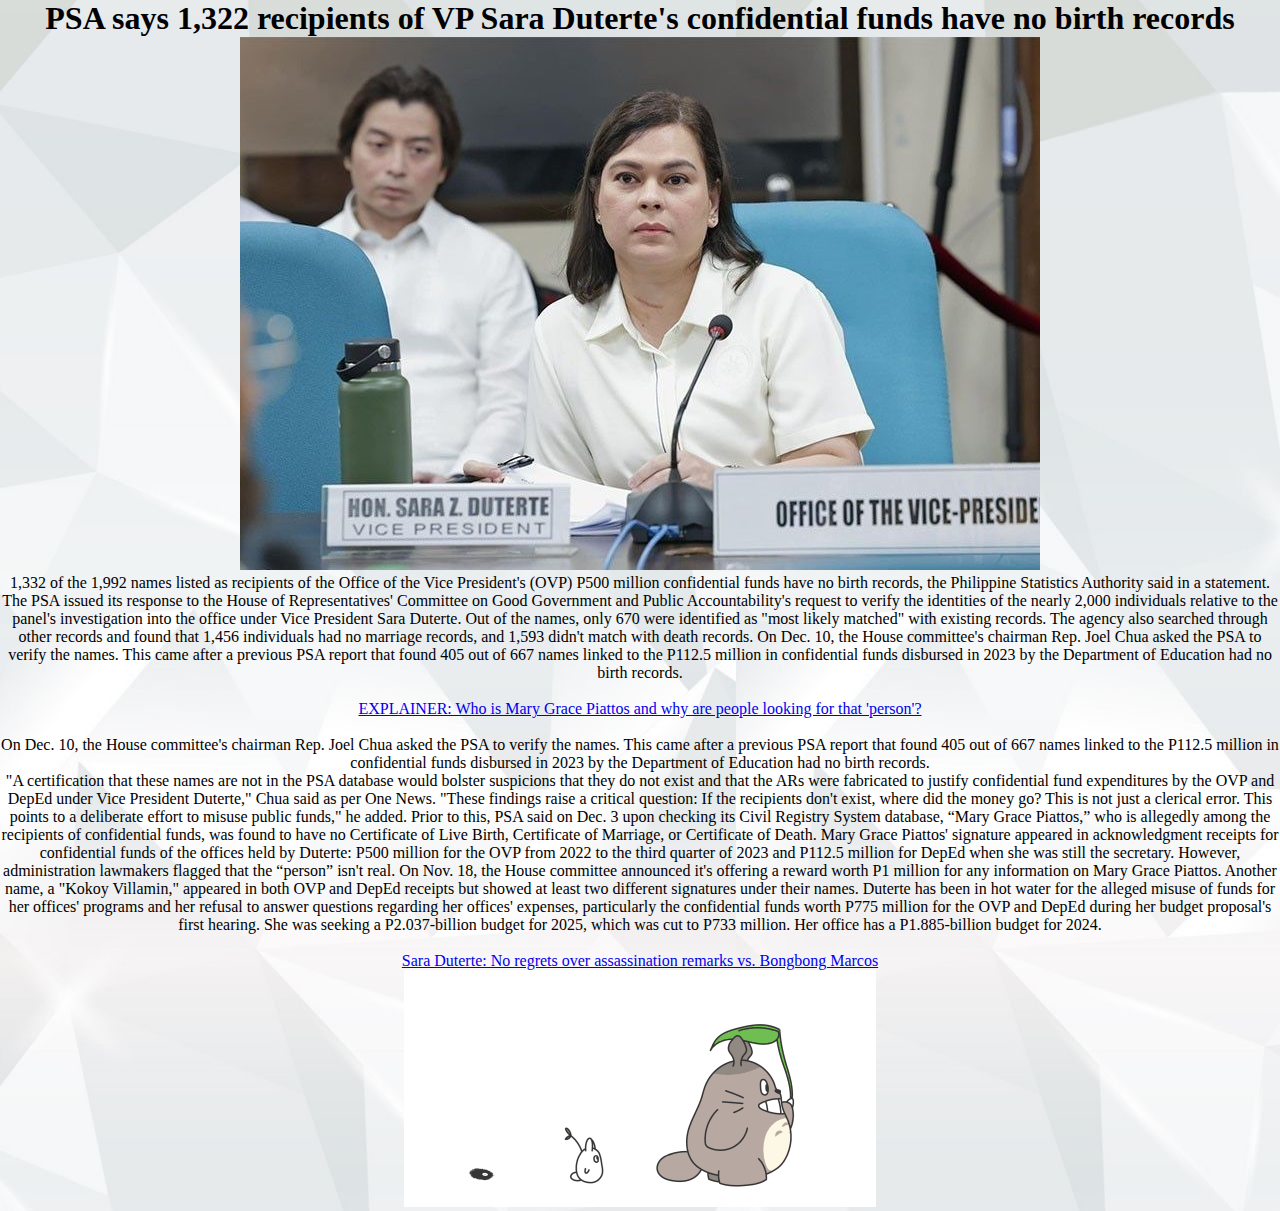
<file: Vp.html>
<!DOCTYPE html>
<html lang="en">
<head>
    <meta charset="UTF-8">
    <meta name="viewport" content="width=device-width, initial-scale=1.0">
    <title>PSA says 1,322 recipients of VP Sara Duterte's confidential funds have no birth records</title>
    <link rel="stylesheet" href="style.css">
    <link rel="shortcut icon" href="image/favicon.png" type="image/x-icon">
</head>
<body>
    <h1>PSA says 1,322 recipients of VP Sara Duterte's confidential funds have no birth records</h1>
    <div class="sara">
    <img src="image/sara_2024-11-07_22-32-01.jpg" al="">
    </div>
    <p>
        1,332 of the 1,992 names listed as recipients of the Office of the Vice President's (OVP) P500 million confidential funds have no birth records, the Philippine Statistics Authority said in a statement.
        
        The PSA issued its response to the House of Representatives' Committee on Good Government and Public Accountability's request to verify the identities of the nearly 2,000 individuals relative to the panel's investigation into the office under Vice President Sara Duterte.
        
        Out of the names, only 670 were identified as "most likely matched" with existing records.
        
        The agency also searched through other records and found that 1,456 individuals had no marriage records, and 1,593 didn't match with death records.
        
        On Dec. 10, the House committee's chairman Rep. Joel Chua asked the PSA to verify the names. This came after a previous PSA report that found 405 out of 667 names linked to the P112.5 million in confidential funds disbursed in 2023 by the Department of Education had no birth records.</p>


        <br>
        <div class="vp">
    <a href="https://philstarlife.com/news-and-views/357110-explainer-mary-grace-piattos">EXPLAINER: Who is Mary Grace Piattos and why are people looking for that 'person'?</a>
       
        </div>
        <br>
    <p>
       
        On Dec. 10, the House committee's chairman Rep. Joel Chua asked the PSA to verify the names. This came after a previous PSA report that found 405 out of 667 names linked to the P112.5 million in confidential funds disbursed in 2023 by the Department of Education had no birth records.</p>

    <p> "A certification that these names are not in the PSA database would bolster suspicions that they do not exist and that the ARs were fabricated to justify confidential fund expenditures by the OVP and DepEd under Vice President Duterte," Chua said as per One News.

        "These findings raise a critical question: If the recipients don't exist, where did the money go? This is not just a clerical error. This points to a deliberate effort to misuse public funds," he added.
        
        Prior to this, PSA said on Dec. 3 upon checking its Civil Registry System database, “Mary Grace Piattos,” who is allegedly among the recipients of confidential funds, was found to have no Certificate of Live Birth, Certificate of Marriage, or Certificate of Death.  
        
        Mary Grace Piattos' signature appeared in acknowledgment receipts for confidential funds of the offices held by Duterte: P500 million for the OVP from 2022 to the third quarter of 2023 and P112.5 million for DepEd when she was still the secretary.
        
        However, administration lawmakers flagged that the “person” isn't real. On Nov. 18, the House committee announced it's offering a reward worth P1 million for any information on Mary Grace Piattos. 
        
        Another name, a "Kokoy Villamin," appeared in both OVP and DepEd receipts but showed at least two different signatures under their names.
            Duterte has been in hot water for the alleged misuse of funds for her offices' programs and her refusal to answer questions regarding her offices' expenses, particularly the confidential funds worth P775 million for the OVP and DepEd during her budget proposal's first hearing. She was seeking a P2.037-billion budget for 2025, which was cut to P733 million. Her office has a P1.885-billion budget for 2024. </p>
      <br>
            <div class=" vpp">
        <a href="https://philstarlife.com/news-and-views/933578-sara-duterte-no-regrets-assassination-remark-bongbong-marcos">Sara Duterte: No regrets over assassination remarks vs. Bongbong Marcos</a>
     </div>
     <img src="image/WALK.gif" alt="">
</body>
</html>
</file>
<file: style.css>
*{
  margin: 0;
  padding: 0;
  box-sizing: border-box;
  text-align: center;
  
}
.marz{
justify-content: center;
flex-direction: column;
margin: 2%;

}
.marz img {
    height: 300px;
    width: 300px;


}
body{
    background-image: url( image/puti\ 1.jpg);
}
</file>
<file: second.css>
* {
    margin: 0;
    padding: 0;
    box-sizing: border-box;
    font-family: 'Arial', sans-serif;
}

body {
    background-color: #f8f9fa;
    color: #333;
    line-height: 1.6;
}

/* Header */
header {
    display: flex;
    justify-content: space-between;
    align-items: center;
    background: linear-gradient(135deg, #003366, #005bb5);
    color: #fff;
    padding: 20px 50px;
}

.logo {
    font-size: 45px;
    font-weight: bold;
}
.logo span {
    color: #ffcc00;
}
a{
    text-decoration: none;
    color: inherit;
}
/* From Uiverse.io by SteveBloX */ 
.card {
    box-sizing: border-box;
    width: 190px;
    height: 50px;
    margin-left: 610px;
    background: rgba(217, 217, 217, 0.58);
    border: 1px solid white;
    backdrop-filter: blur(2px);
    border-radius: 17px;
    text-align: center;
    cursor: pointer;
    transition: all 0.5s;
    display: flex;
    align-items: center;
    justify-content: center;
    user-select: none;
    font-weight: bolder;
    color: black;
  }
  
  .card:hover {
    border: 1px solid black;
    transform: scale(1.05);
  }
  
  .card:active {
    transform: scale(0.95) rotateZ(1.7deg);
  }

  .card h2{
    margin-top: 18px;
  }
  
header nav ul {
    list-style: none;
    display: flex;
}

header nav ul li {
    margin-left: 20px;
}

header nav ul li a {
    text-decoration: none;
    color: #fff;
    font-size: 18px;
    transition: color 0.3s;
}

header nav ul li a:hover {
    color: #ffcc00;
}

/* Top Stories */
.whats-new {
    background: #fff;
    margin: 20px 0;
    border-radius: 10px;
}

h2 {
    text-align: center;
    margin-bottom: 20px;
    color: #005bb5;
}

.whats-new-grid {
    cursor: pointer;
    display: flex;
    gap: 20px;
    justify-content: center;!
}

.news-card {
    font-size: 14px;
    width: 250px;!
    height: 265px;!
    background: #f4f4f4;
    border-radius: 8px;
    box-shadow: 0 4px 6px rgba(0, 0, 0, 0.1);
    text-align: center;
    padding: 10px;
    transition: transform 0.3s;
}

.news-card img {
    justify-content: center;
    width: 150px;
    height: 140px;
    border-radius: 8px;
}

.news-card p{
    padding: 13px;
}
.news-card:hover {
    transform: scale(1.05);
}

/* Stay Connected */
.stay-connected {
    text-align: center;
    padding: 20px;
    background: #003366;
    color: white;
}

.stay-connected ul {
    list-style: none;
}

.stay-connected ul li {
    display: inline-block;
    margin: 10px;
}

.stay-connected ul li a {
    color: #ffcc00;
    font-size: 20px;
    text-decoration: none;
    transition: color 0.3s;
}

.stay-connected ul li a:hover {
    color: #fff;
}

.cta {
    justify-content: center;!
    justify-items: center;
    position: relative;
    padding: 12px 18px;
    transition: all 0.2s ease;
    border: none;
    background: none;
    cursor: pointer;
  }
  
  .cta:before {
    content: "";
    position: absolute;
    top: 0;
    left: 0;
    display: block;
    border-radius: 50px;
    background: #b1dae7;
    width: 45px;
    height: 45px;
    transition: all 0.3s ease;
  }
  
  .cta span {
    position: relative;
    font-family: "Ubuntu", sans-serif;
    font-size: 18px;
    font-weight: 700;
    letter-spacing: 0.05em;
    color: #234567;
  }
  
  .cta svg {
    position: relative;
    top: 0;
    margin-left: 10px;
    fill: none;
    stroke-linecap: round;
    stroke-linejoin: round;
    stroke: #234567;
    stroke-width: 2;
    transform: translateX(-5px);
    transition: all 0.3s ease;
  }
  
  .cta:hover:before {
    width: 100%;
    background: #b1dae7;
  }
  
  .cta:hover svg {
    transform: translateX(0);
  }
  
  .cta:active {
    transform: scale(0.95);
  }
  

/* Footer */
footer {
    text-align: center;
    background-color: #002244;
    color: #fff;
    padding: 10px;
}
</file>
